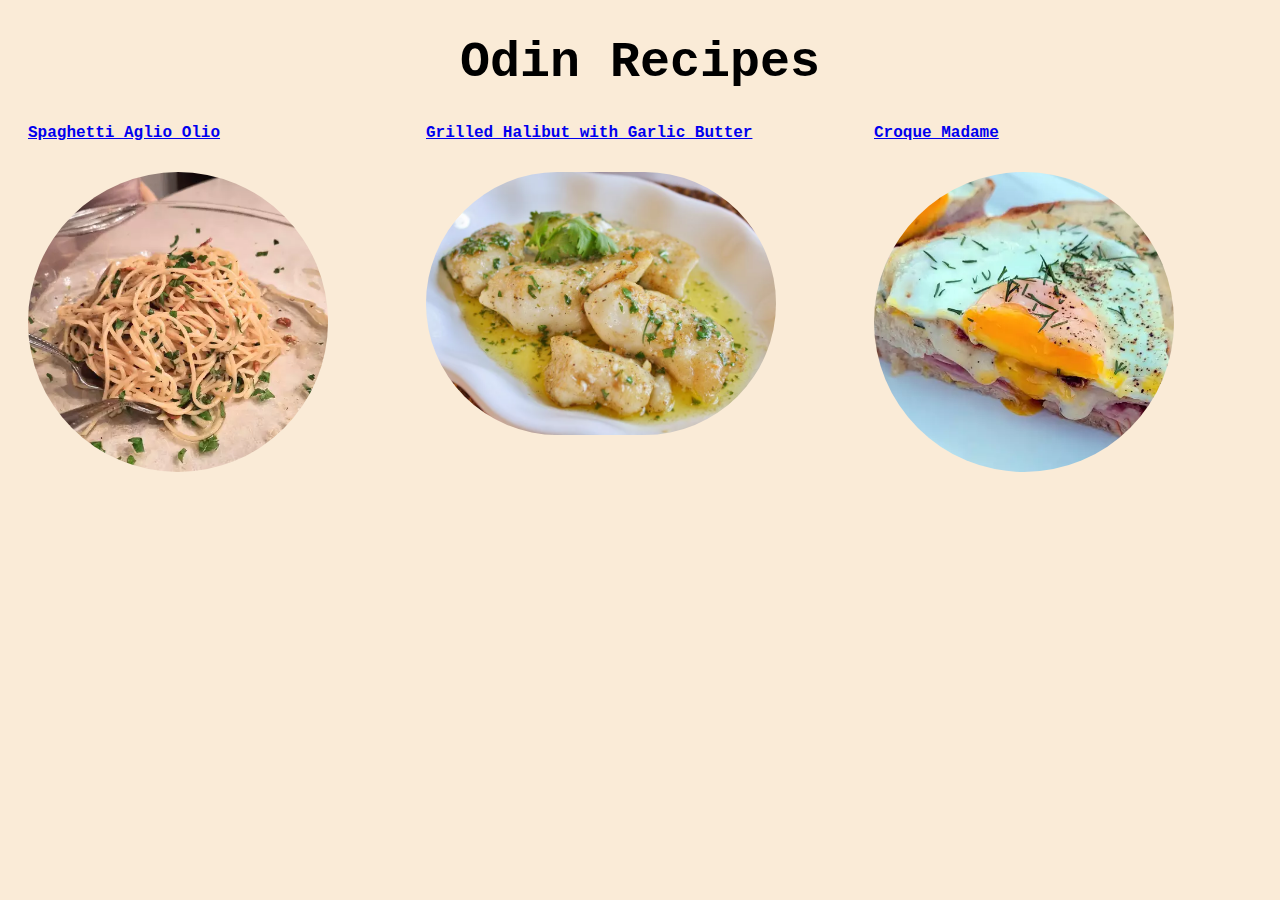
<file: index.html>
<!DOCTYPE html>
<html lang="en">
<head>
    <meta charset="UTF-8">
    <meta http-equiv="X-UA-Compatible" content="IE=edge">
    <meta name="viewport" content="width=device-width, initial-scale=1.0">
    <title>Recipes</title>
    <link rel="stylesheet" href="style.css">
</head>
<body>
    <h1>Odin Recipes</h1>
    <div class="flex-container">
        <div class="flex-child">
            <a href="./recipes/aglio.html" class="link">Spaghetti Aglio Olio</a>
            <br>
            <img src="./img/aglio.webp" class="img-main" alt="">
            <br>
            
        </div>
        <div class="flex-child">
            <a href="./recipes/fish.html">Grilled Halibut with Garlic Butter</a>
            <br>
            <img src="./img/grilled_halibut.webp" class="img-main fish" alt="">
           
          
        </div>
        <div class="flex-child">
            <a href="./recipes/croque.html">Croque Madame</a>
            <br>
            <img src="./img/croque.webp" class="img-main" alt="">
            
           
        </div>
    </div>
    
    
    
    
</body>
</html>
</file>
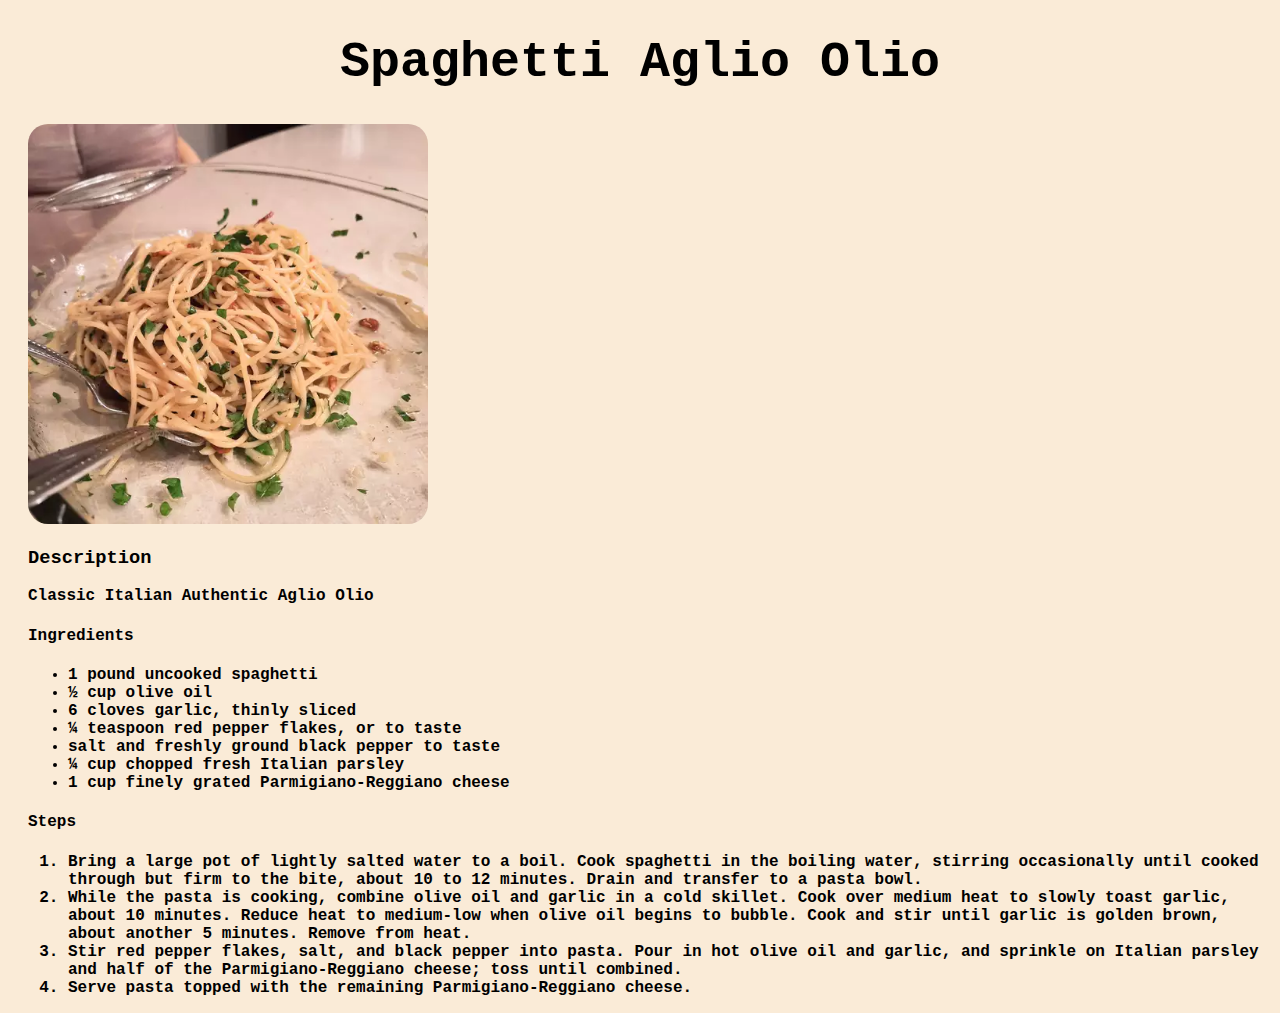
<file: recipes/aglio.html>
<!DOCTYPE html>
<html lang="en">
<head>
    <meta charset="UTF-8">
    <meta http-equiv="X-UA-Compatible" content="IE=edge">
    <meta name="viewport" content="width=device-width, initial-scale=1.0">
    <title>Document</title>
    <link rel="stylesheet" href="../style.css">
</head>
<body>
    <h1>Spaghetti Aglio Olio</h1>
    <img src="../img/aglio.webp" alt="photo of Aglio Olio" class="img-recipe">
    <div class="indiv-recipe">
        <h3>Description</h3>
        <p>Classic Italian Authentic Aglio Olio</p>
        <h4>Ingredients</h4>
        <ul> 
            <li>1 pound uncooked spaghetti</li>
            <li> ½ cup olive oil </li>
            <li>6 cloves garlic, thinly sliced</li>
            <li>¼ teaspoon red pepper flakes, or to taste</li>
            <li>salt and freshly ground black pepper to taste</li>
            <li>¼ cup chopped fresh Italian parsley</li>
            <li>1 cup finely grated Parmigiano-Reggiano cheese</li>
        </ul>
    
        <h4>Steps</h4>
        <ol>
        <li>Bring a large pot of lightly salted water to a boil. Cook spaghetti in the boiling water, stirring occasionally until cooked through but firm to the bite, about 10 to 12 minutes. Drain and transfer to a pasta bowl.  
        </li>
        <li>While the pasta is cooking, combine olive oil and garlic in a cold skillet. Cook over medium heat to slowly toast garlic, about 10 minutes. Reduce heat to medium-low when olive oil begins to bubble. Cook and stir until garlic is golden brown, about another 5 minutes. Remove from heat.
        </li>
        <li>Stir red pepper flakes, salt, and black pepper into pasta. Pour in hot olive oil and garlic, and sprinkle on Italian parsley and half of the Parmigiano-Reggiano cheese; toss until combined.
        </li>
        <li>Serve pasta topped with the remaining Parmigiano-Reggiano cheese.
        </li>
    </ol>
    
    </div>
  








</body>
</html>
</file>
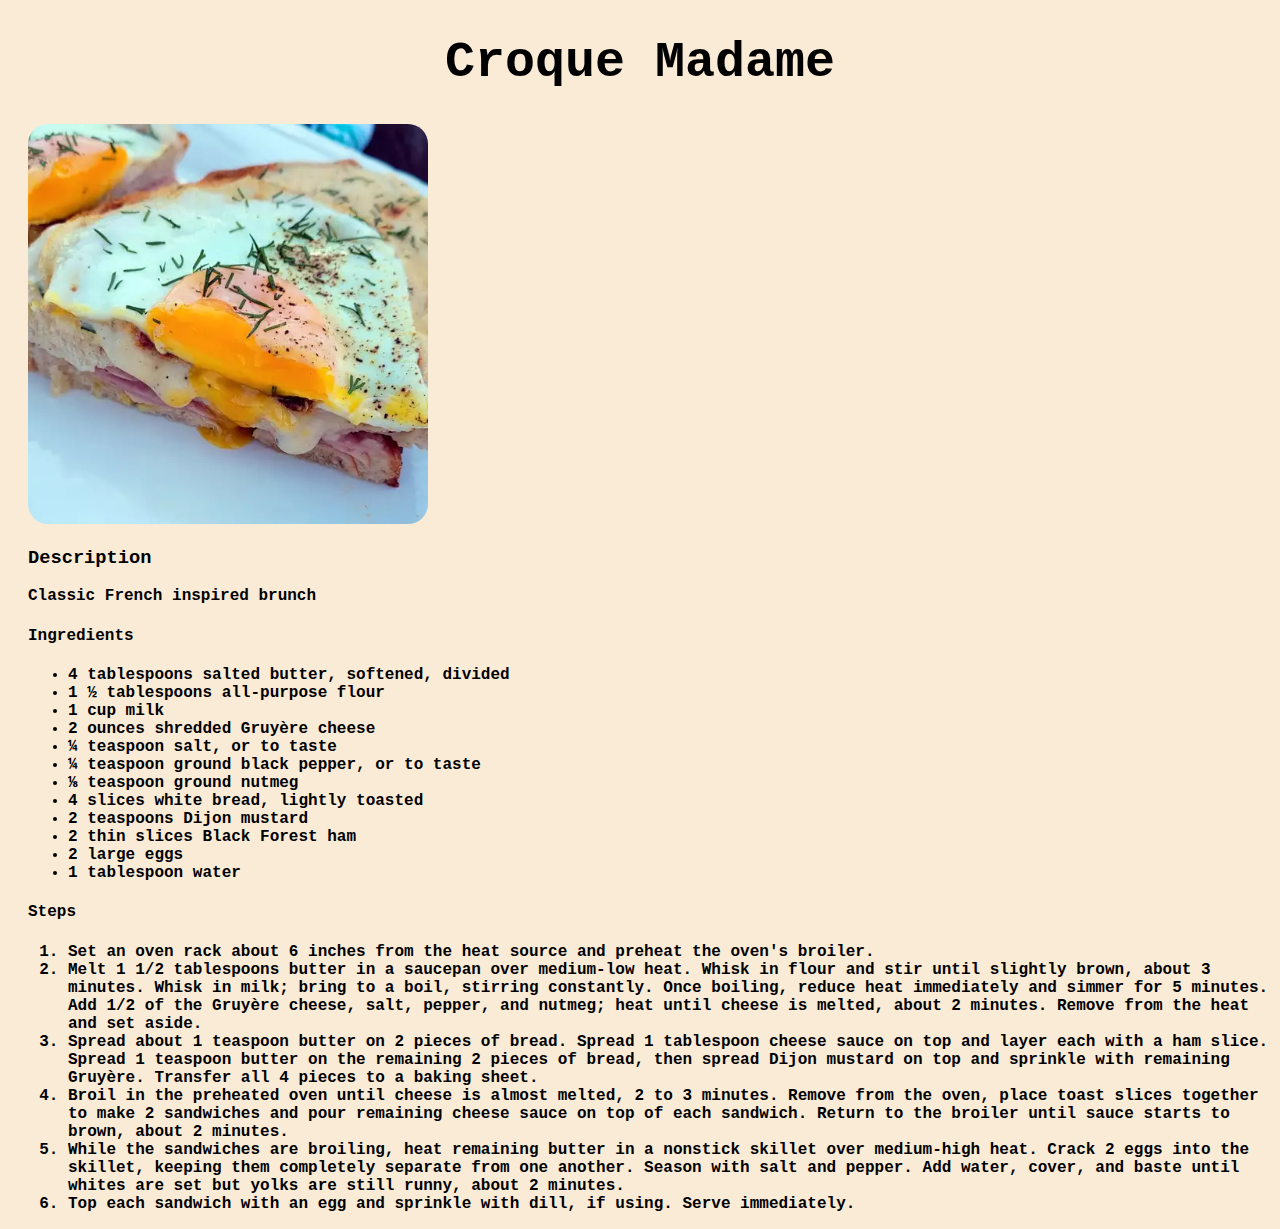
<file: recipes/croque.html>
<!DOCTYPE html>
<html lang="en">
<head>
    <meta charset="UTF-8">
    <meta http-equiv="X-UA-Compatible" content="IE=edge">
    <meta name="viewport" content="width=device-width, initial-scale=1.0">
    <title>Document</title>
    <link rel="stylesheet" href="../style.css">
</head>
<body>
    <h1>Croque Madame</h1>
    <img src="../img/croque.webp" alt="croque image" class="img-recipe">
    <div class="indiv-recipe">
        <h3>Description</h3>
    <p>Classic French inspired brunch</p>

    <h4>Ingredients</h4>

    <ul>
        <li>4 tablespoons salted butter, softened, divided
        </li>
        <li>1 ½ tablespoons all-purpose flour
        </li>
        <li>1 cup milk</li>
        <li>2 ounces shredded Gruyère cheese
        </li>
        <li>¼ teaspoon salt, or to taste
        </li>
        <li>¼ teaspoon ground black pepper, or to taste
        </li>
        <li>⅛ teaspoon ground nutmeg
        </li>
        <li>4 slices white bread, lightly toasted
        </li>
        <li>2 teaspoons Dijon mustard
        </li>
        <li>2 thin slices Black Forest ham
        </li>
        <li>2 large eggs
        </li>
        <li>1 tablespoon water
        </li>
    </ul>

    <h4>Steps</h4>

    <ol>
        <li>Set an oven rack about 6 inches from the heat source and preheat the oven's broiler.
        </li>
        <li>Melt 1 1/2 tablespoons butter in a saucepan over medium-low heat. Whisk in flour and stir until slightly brown, about 3 minutes. Whisk in milk; bring to a boil, stirring constantly. Once boiling, reduce heat immediately and simmer for 5 minutes. Add 1/2 of the Gruyère cheese, salt, pepper, and nutmeg; heat until cheese is melted, about 2 minutes. Remove from the heat and set aside.
        </li>
        <li>Spread about 1 teaspoon butter on 2 pieces of bread. Spread 1 tablespoon cheese sauce on top and layer each with a ham slice. Spread 1 teaspoon butter on the remaining 2 pieces of bread, then spread Dijon mustard on top and sprinkle with remaining Gruyère. Transfer all 4 pieces to a baking sheet.       
        </li>
        <li>Broil in the preheated oven until cheese is almost melted, 2 to 3 minutes. Remove from the oven, place toast slices together to make 2 sandwiches and pour remaining cheese sauce on top of each sandwich. Return to the broiler until sauce starts to brown, about 2 minutes.        
        </li>
        <li>While the sandwiches are broiling, heat remaining butter in a nonstick skillet over medium-high heat. Crack 2 eggs into the skillet, keeping them completely separate from one another. Season with salt and pepper. Add water, cover, and baste until whites are set but yolks are still runny, about 2 minutes.
        </li>
        <li>Top each sandwich with an egg and sprinkle with dill, if using. Serve immediately.
        </li>
    </ol>

    </div>
</body>
</html>
</file>
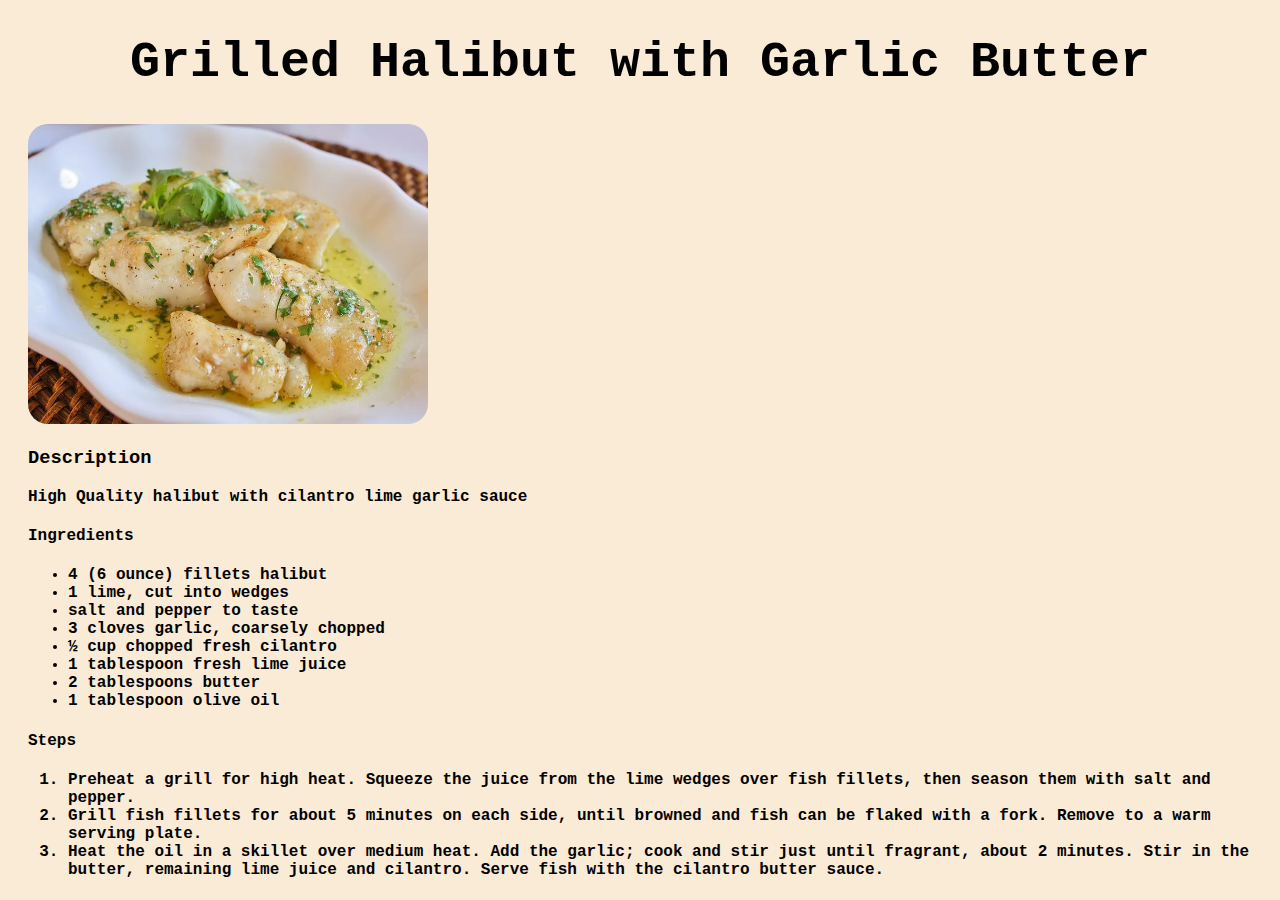
<file: recipes/fish.html>
<!DOCTYPE html>
<html lang="en">
<head>
    <meta charset="UTF-8">
    <meta http-equiv="X-UA-Compatible" content="IE=edge">
    <meta name="viewport" content="width=device-width, initial-scale=1.0">
    <title>Document</title>
    <link rel="stylesheet" href="../style.css">
</head>
<body>
    <h1>Grilled Halibut with Garlic Butter</h1>
    <img src="../img/grilled_halibut.webp" alt="halibut" class="img-recipe">
    <div class="indiv-recipe">
        <h3>Description</h3>
        <p>High Quality halibut with cilantro lime garlic sauce</p>
        <h4>Ingredients</h4>
        <ul>
            <li>4 (6 ounce) fillets halibut</li>
            <li>1 lime, cut into wedges</li>
            <li>salt and pepper to taste</li>
            <li>3 cloves garlic, coarsely chopped</li>
            <li>½ cup chopped fresh cilantro</li>
            <li>1 tablespoon fresh lime juice</li>
            <li>2 tablespoons butter</li>
            <li>1 tablespoon olive oil</li>
        </ul>
        <h4>Steps</h4>
        <ol>
            <li>Preheat a grill for high heat. Squeeze the juice from the lime wedges over fish fillets, then season them with salt and pepper.
            </li>
            <li>Grill fish fillets for about 5 minutes on each side, until browned and fish can be flaked with a fork. Remove to a warm serving plate.
            </li>
            <li>Heat the oil in a skillet over medium heat. Add the garlic; cook and stir just until fragrant, about 2 minutes. Stir in the butter, remaining lime juice and cilantro. Serve fish with the cilantro butter sauce.
            </li>
        </ol>
    </div>

</body>
</html>
</file>
<file: style.css>
* {
    background-color: antiquewhite;
    font-weight: bold;
}
h1 {
    font-family:'Courier New', Courier, monospace;
    text-align: center;
    font-size: 50px;
}
.flex-container {
    font-family: 'Courier New', Courier, monospace;
    font-weight: bold;
}
.img-main {
    height: auto;
    width: 300px;
    border-radius: 200px;
    margin-top: 30px;
}
.fish {
    height: auto;
    width: 350px;
    
}
.flex-container {
    display: flex
}

.flex-child{
    margin-right: 20px;
    flex:auto;
}
.flex-child:first-child {
    margin-left: 20px;
}
.img-recipe {
    height: auto;
    width: 400px;
    border-radius: 20px;
    margin-left: 20px;
}
.indiv-recipe {
    font-family:'Courier New', Courier, monospace;
    margin-left: 20px;
}
</file>
